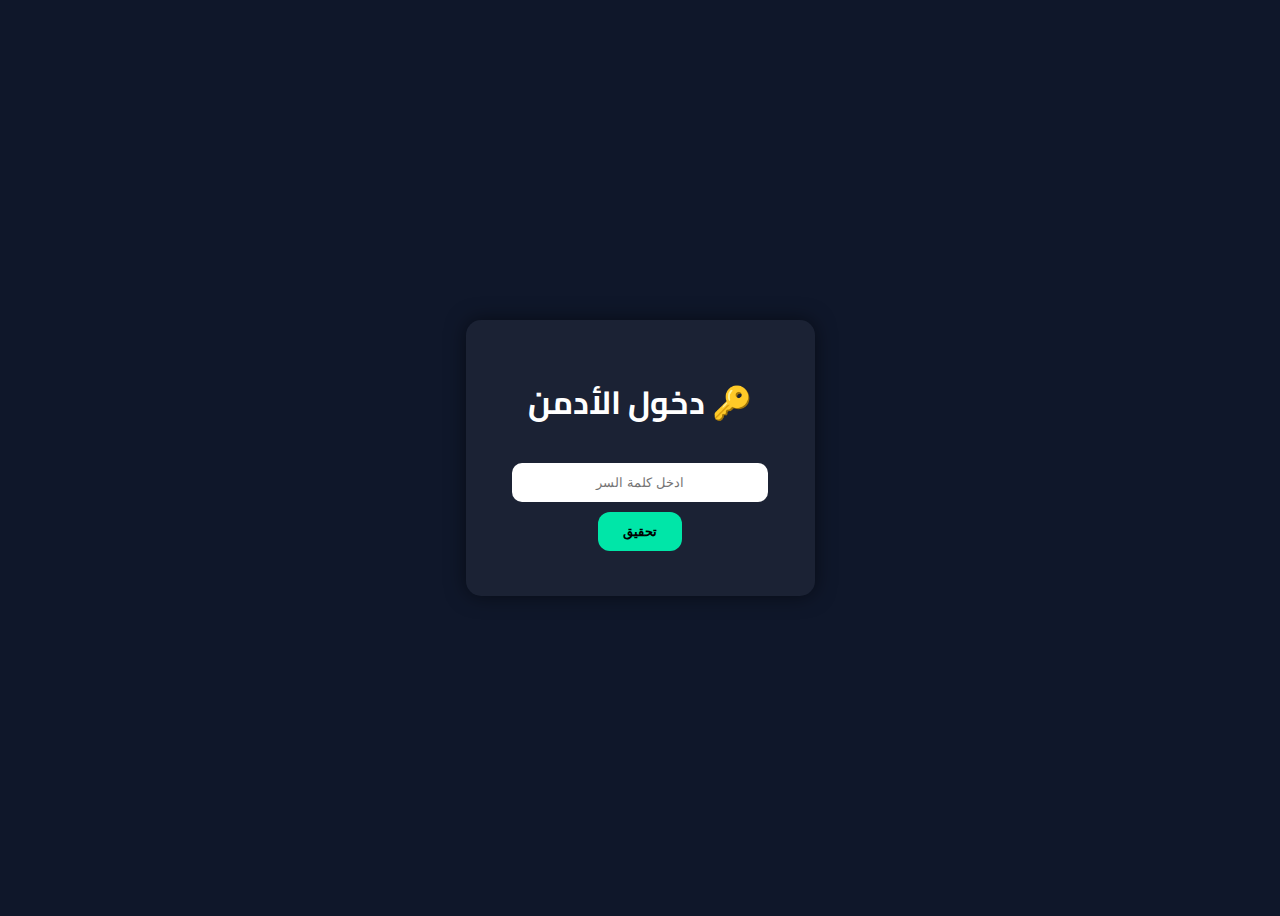
<file: index.html>
<!DOCTYPE html>
<html lang="ar" dir="rtl">
<head>
<meta charset="UTF-8">
<meta name="viewport" content="width=device-width, initial-scale=1.0">
<title>دخول الأدمن</title>
<link href="https://fonts.googleapis.com/css2?family=Cairo:wght@400;700&display=swap" rel="stylesheet">
<style>
body {
  font-family: 'Cairo', sans-serif;
  background: #0f172a;
  color: #fff;
  display: flex;
  justify-content: center;
  align-items: center;
  min-height: 100vh;
}
.container {
  text-align: center;
  background: rgba(255,255,255,0.05);
  padding: 30px;
  border-radius: 15px;
  box-shadow: 0 0 20px rgba(0,0,0,0.5);
}
input {
  padding: 12px;
  width: 80%;
  border-radius: 10px;
  border: none;
  margin: 10px 0;
  text-align: center;
}
button {
  padding: 12px 25px;
  border: none;
  border-radius: 12px;
  background: #00e6a8;
  font-weight: bold;
  cursor: pointer;
}
button:hover { background:#00cc8a; }
.loader {
  margin: 20px auto;
  border: 6px solid #ccc;
  border-top: 6px solid #00e6a8;
  border-radius: 50%;
  width: 50px; height: 50px;
  animation: spin 1s linear infinite;
  display: none;
}
@keyframes spin { 100% {transform: rotate(360deg);} }
.message { margin-top: 15px; font-weight: bold; }
#adminBtn {
  display: none;
  margin-top: 20px;
  padding: 12px 25px;
  background: #38bdf8;
  border: none;
  border-radius: 12px;
  font-weight: bold;
  cursor: pointer;
}
#adminBtn:hover { background:#0ea5e9; }
</style>
</head>
<body>
  <div class="container">
    <h1>🔑 دخول الأدمن</h1>
    <input type="password" id="password" placeholder="ادخل كلمة السر">
    <button onclick="checkPassword()">تحقيق</button>
    <div class="loader" id="loader"></div>
    <div class="message" id="message"></div>
    <button id="adminBtn" onclick="location.href='admin.html'">لوحة الأدمن</button>
  </div>

<script>
  function checkPassword() {
    const pass = document.getElementById("password").value;
    const loader = document.getElementById("loader");
    const message = document.getElementById("message");
    const adminBtn = document.getElementById("adminBtn");

    if(pass === "444777") {
      loader.style.display = "block";
      message.textContent = "جاري التحقق...";
      setTimeout(() => {
        loader.style.display = "none";
        message.textContent = "✅ تم التحقق بنجاح!";
        adminBtn.style.display = "inline-block";
      }, 5000);
    } else {
      message.textContent = "❌ كلمة المرور غير صحيحة!";
    }
  }
</script>
</body>
</html>
</file>
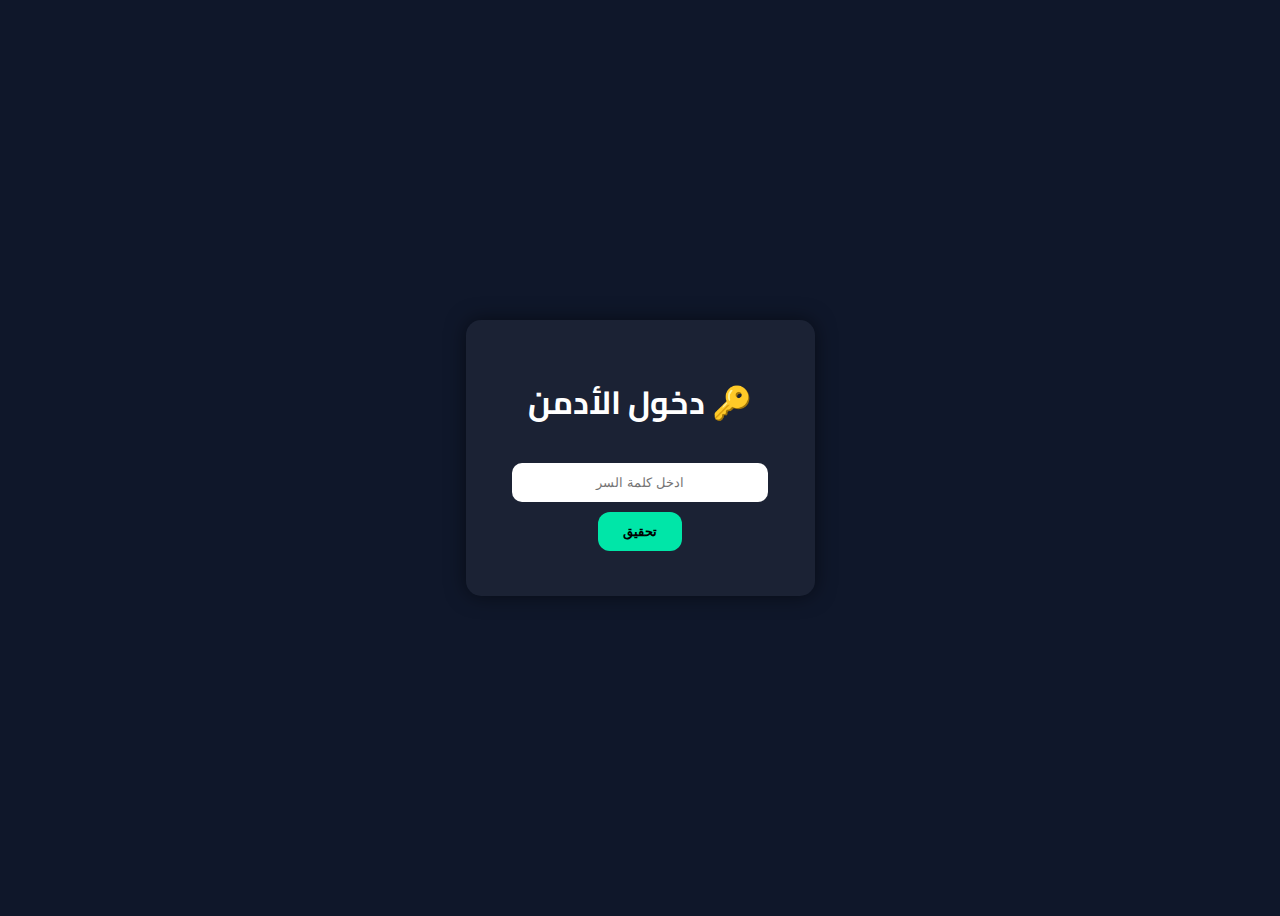
<file: login.html>
<!DOCTYPE html>
<html lang="ar" dir="rtl">
<head>
<meta charset="UTF-8">
<meta name="viewport" content="width=device-width, initial-scale=1.0">
<title>دخول الأدمن</title>
<link href="https://fonts.googleapis.com/css2?family=Cairo:wght@400;700&display=swap" rel="stylesheet">
<style>
body {
  font-family: 'Cairo', sans-serif;
  background: #0f172a;
  color: #fff;
  display: flex;
  justify-content: center;
  align-items: center;
  min-height: 100vh;
}
.container {
  text-align: center;
  background: rgba(255,255,255,0.05);
  padding: 30px;
  border-radius: 15px;
  box-shadow: 0 0 20px rgba(0,0,0,0.5);
}
input {
  padding: 12px;
  width: 80%;
  border-radius: 10px;
  border: none;
  margin: 10px 0;
  text-align: center;
}
button {
  padding: 12px 25px;
  border: none;
  border-radius: 12px;
  background: #00e6a8;
  font-weight: bold;
  cursor: pointer;
}
button:hover { background:#00cc8a; }
.loader {
  margin: 20px auto;
  border: 6px solid #ccc;
  border-top: 6px solid #00e6a8;
  border-radius: 50%;
  width: 50px; height: 50px;
  animation: spin 1s linear infinite;
  display: none;
}
@keyframes spin { 100% {transform: rotate(360deg);} }
.message { margin-top: 15px; font-weight: bold; }
#adminBtn {
  display: none;
  margin-top: 20px;
  padding: 12px 25px;
  background: #38bdf8;
  border: none;
  border-radius: 12px;
  font-weight: bold;
  cursor: pointer;
}
#adminBtn:hover { background:#0ea5e9; }
</style>
</head>
<body>
  <div class="container">
    <h1>🔑 دخول الأدمن</h1>
    <input type="password" id="password" placeholder="ادخل كلمة السر">
    <button onclick="checkPassword()">تحقيق</button>
    <div class="loader" id="loader"></div>
    <div class="message" id="message"></div>
    <button id="adminBtn" onclick="location.href='admin.html'">لوحة الأدمن</button>
  </div>

<script>
  function checkPassword() {
    const pass = document.getElementById("password").value;
    const loader = document.getElementById("loader");
    const message = document.getElementById("message");
    const adminBtn = document.getElementById("adminBtn");

    if(pass === "123456") {
      loader.style.display = "block";
      message.textContent = "جاري التحقق...";
      setTimeout(() => {
        loader.style.display = "none";
        message.textContent = "✅ تم التحقق بنجاح!";
        adminBtn.style.display = "inline-block";
      }, 5000);
    } else {
      message.textContent = "❌ كلمة المرور غير صحيحة!";
    }
  }
</script>
</body>
</html>
</file>
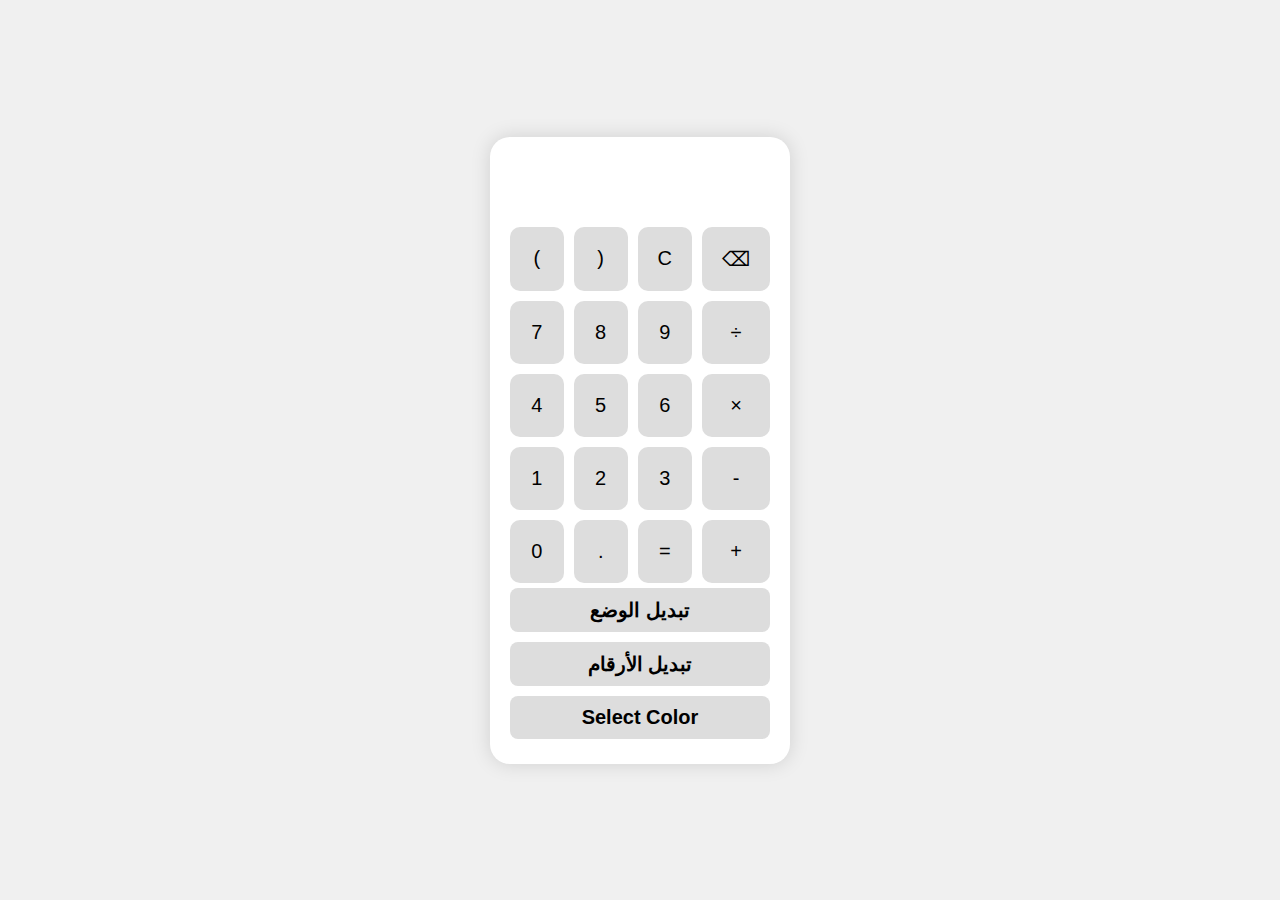
<file: text.html>
<!DOCTYPE html>
<html lang="ar">
<head>
  <meta charset="UTF-8">
  <title>آلة حاسبة</title>
  <style>
    * { box-sizing: border-box; font-family: sans-serif; }
    body {
      margin: 0; display: flex; align-items: center; justify-content: center;
      height: 100vh; background: var(--bg, #f0f0f0); transition: background 0.3s;
    }
    .calc {
      background: var(--panel, #fff);
      border-radius: 20px;
      box-shadow: 0 0 20px #0002;
      padding: 20px; width: 300px;
    }
    input {
      width: 100%; height: 60px; font-size: 24px; text-align: right;
      padding: 10px; margin-bottom: 10px;
      border: none; border-radius: 10px;
    }
    .buttons {
      display: grid;
      grid-template-columns: repeat(4, 1fr);
      gap: 10px;
    }
    button {
      padding: 20px; font-size: 20px;
      border: none; border-radius: 10px;
      background: #ddd; transition: 0.2s;
    }
    button:hover { background: #ccc; }
    .theme-btn, .lang-btn, .color-btn {
      margin: 5px 0; width: 100%; padding: 10px;
      border-radius: 8px; font-weight: bold;
    }
    .color-box {
      display: none; margin-top: 10px;
    }
    .color-box div {
      margin: 5px 0; cursor: pointer;
      display: flex; align-items: center;
      gap: 10px;
    }
    .color-sample {
      width: 20px; height: 20px; border-radius: 50%;
    }
    a { color: blue; text-decoration: underline; cursor: pointer; }
  </style>
</head>
<body>
  <div class="calc">
    <input type="text" id="display" readonly>
    <div class="buttons" id="buttons"></div>
    <button class="theme-btn" onclick="toggleTheme()">تبديل الوضع</button>
    <button class="lang-btn" onclick="toggleLang()">تبديل الأرقام</button>
    <button class="color-btn" onclick="toggleColorBox()">Select Color</button>
    <div class="color-box" id="colorBox">
      <div onclick="setColor('#f0f0f0', '#fff')"><div class="color-sample" style="background:#f0f0f0"></div>رمادي</div>
      <div onclick="setColor('#202124', '#333')"><div class="color-sample" style="background:#202124"></div>مظلم</div>
      <div onclick="setColor('#d0f0ff', '#ffffff')"><div class="color-sample" style="background:#d0f0ff"></div>أزرق فاتح</div>
    </div>
  </div>

  <script>
    const display = document.getElementById("display");
    const buttons = document.getElementById("buttons");
    const colorBox = document.getElementById("colorBox");

    let currentLang = "en";
    const keys = [
      '(', ')', 'C', '⌫',
      '7', '8', '9', '÷',
      '4', '5', '6', '×',
      '1', '2', '3', '-',
      '0', '.', '=', '+'
    ];

    function createButtons() {
      buttons.innerHTML = '';
      keys.forEach(k => {
        const btn = document.createElement("button");
        btn.textContent = currentLang === "ar" ? toArabic(k) : k;
        btn.onclick = () => handleClick(k);
        buttons.appendChild(btn);
      });
    }

    function toArabic(str) {
      return str.replace(/\d/g, d => '٠١٢٣٤٥٦٧٨٩'[+d]);
    }

    function toggleLang() {
      currentLang = currentLang === "en" ? "ar" : "en";
      createButtons();
      display.value = currentLang === "ar" ? toArabic(display.value) : display.value.replace(/[٠-٩]/g, d => '٠١٢٣٤٥٦٧٨٩'.indexOf(d));
    }

    function toggleTheme() {
      const dark = getComputedStyle(document.body).getPropertyValue("--bg") === "#202124";
      setColor(dark ? "#f0f0f0" : "#202124", dark ? "#fff" : "#333");
    }

    function toggleColorBox() {
      colorBox.style.display = colorBox.style.display === "block" ? "none" : "block";
    }

    function setColor(bg, panel) {
      document.body.style.setProperty("--bg", bg);
      document.body.style.setProperty("--panel", panel);
    }

    function isOperator(char) {
      return ['+', '-', '×', '÷'].includes(char);
    }

    function handleClick(val) {
      if (val === "=") {
        if (display.value === "47+77") {
          display.value = "";
          buttons.innerHTML = `
            <div style="grid-column: span 4; text-align:center; font-size: 18px;">
              تم كتابة كلمة المرور بنجاح
              <br>
              <a onclick="alert('whoever move first is GAY ! 🏳️‍🌈')">اضغط هنا</a>
            </div>
          `;
          return;
        }

        try {
          let expr = display.value.replace(/÷/g, "/").replace(/×/g, "*");
          if (currentLang === "ar") {
            expr = expr.replace(/[٠-٩]/g, d => '٠١٢٣٤٥٦٧٨٩'.indexOf(d));
          }
          display.value = eval(expr);
        } catch {
          display.value = "خطأ";
        }
      } else if (val === "C") {
        display.value = "";
      } else if (val === "⌫") {
        display.value = display.value.slice(0, -1);
      } else {
        const last = display.value.slice(-1);
        if (isOperator(val) && isOperator(last)) return;
        display.value += val;
      }
    }

    createButtons();
  </script>
</body>
</html>
</file>
